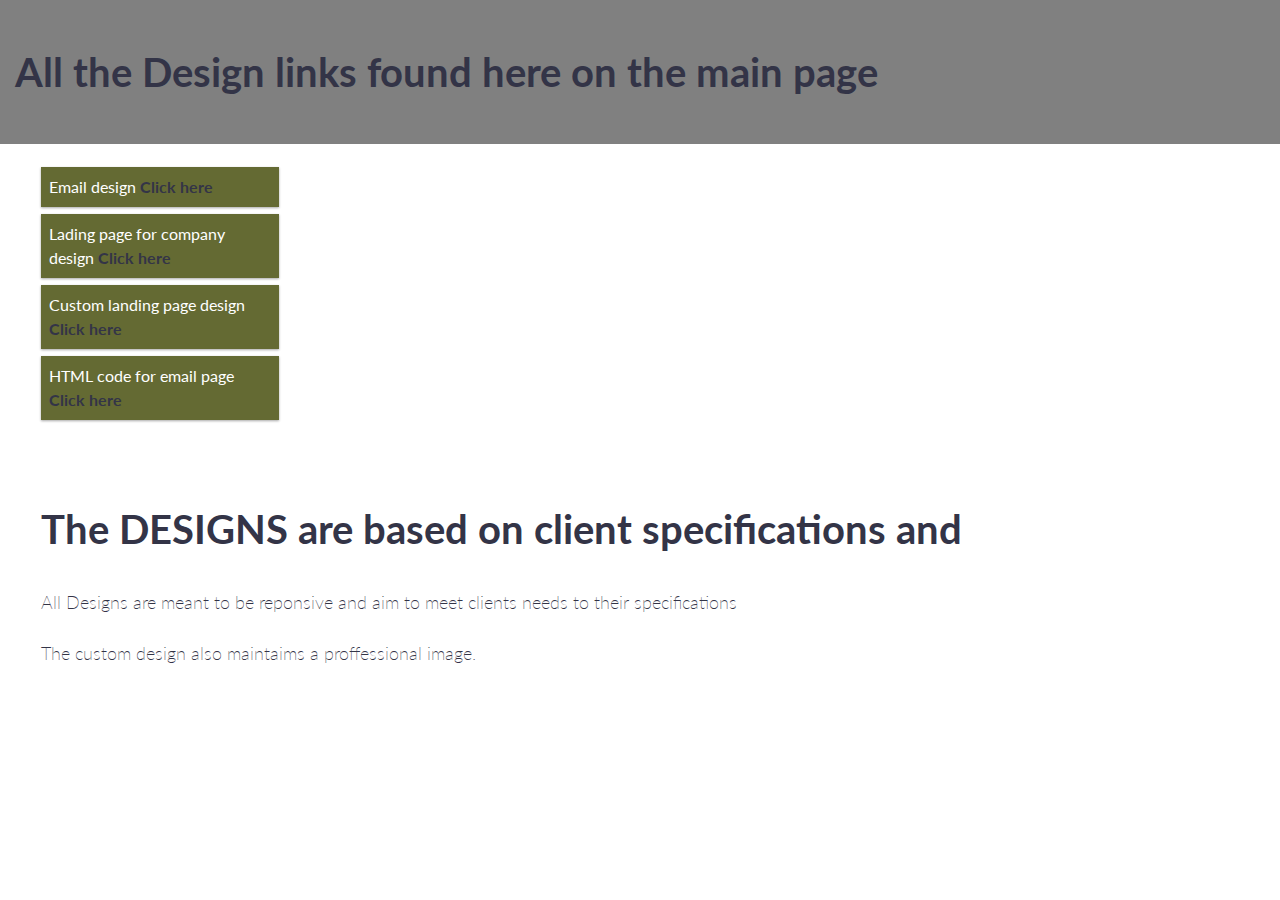
<file: index.html>
<!DOCTYPE html>
<html lang="en">
<head>
    <meta charset="UTF-8">
    <meta http-equiv="X-UA-Compatible" content="IE=edge">
    <meta name="viewport" content="width=device-width, initial-scale=1.0">
    <link rel="stylesheet" href="style.css">
    <link rel="stylesheet" href="./css/simple-grid.css">
    <title>Main page linking to all designs</title>
</head>
<body>
    <div class="header">
        <h1>All the Design links found here on the main page</h1>
      </div>
      
      <div class="row">
        <div class="col-3 menu">
          <ul>
            <li>Email design <a href="./emailDesign/index.html" target="_blank">Click here</a></li>
            <li>Lading page for company design <a href="./landingPages/companyLP/index.html" target="_blank">Click here</a></li>
            <li>Custom landing page design <a href="./landingPages/customLP/index.html" target="_blank">Click here</a></li>
            <li>HTML code for email page <a href="./htmlCode/index.html" target="_blank">Click here</a></li>
          </ul>
        </div>
      
        <div class="col-12">
          <h1>The DESIGNS are based on client specifications and </h1>
          <p>All Designs are meant to be reponsive and aim to meet clients needs to their specifications</p>
          <p>The custom design also maintaims a proffessional image.</p>
        </div>
      </div>
</body>
</html>
</file>
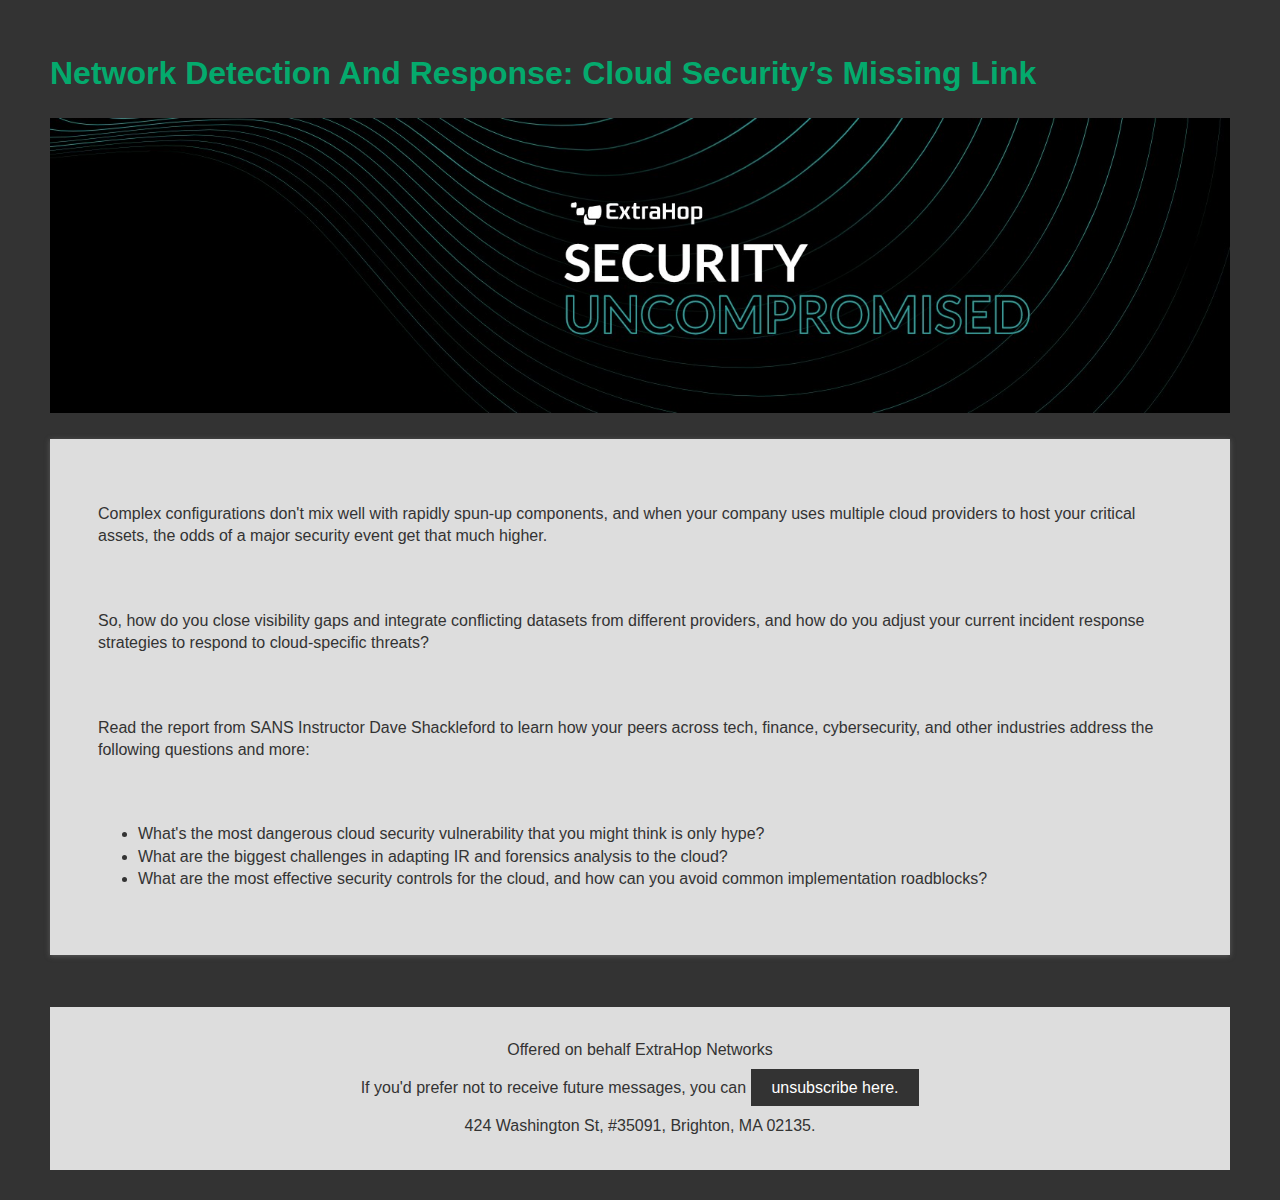
<file: emailDesign/index.html>
<!DOCTYPE html>
<html>
  <head>
    <meta charset="UTF-8" />
    <meta http-equiv="X-UA-Compatible" content="IE=edge" />
    <link
      rel="stylesheet"
      href="https://use.fontawesome.com/releases/v5.2.0/css/all.css"
      integrity="sha384-hWVjflwFxL6sNzntih27bfxkr27PmbbK/iSvJ+a4+0owXq79v+lsFkW54bOGbiDQ"
      crossorigin="anonymous"
    />
    <meta name="viewport" content="width=device-width, initial-scale=1.0" />
    <link rel="stylesheet" href="./style.css" />
    <title>Email design</title>
  </head>

  <body>
    <div class="container">
      <!--Header-->
      <section class="top-container">
        <header class="showcase">
          <h1>Network Detection And Response: Cloud Security’s Missing Link</h1>
          <div class="logo">
            <img src="logo.jpg" alt="logo" />
          </div>
        </header>
      </section>

      <!--Main content-->
      <section class="info">
        <p>
          Complex configurations don't mix well with rapidly spun-up components,
          and when your company uses multiple cloud providers to host your
          critical assets, the odds of a major security event get that much
          higher.
        </p>
        <p>
          So, how do you close visibility gaps and integrate conflicting
          datasets from different providers, and how do you adjust your current
          incident response strategies to respond to cloud-specific threats?
        </p>
        <p>
          Read the report from SANS Instructor Dave Shackleford to learn how
          your peers across tech, finance, cybersecurity, and other industries
          address the following questions and more:
        </p>
        <ul>
          <li>
            What's the most dangerous cloud security vulnerability that you
            might think is only hype?
          </li>
          <li>
            What are the biggest challenges in adapting IR and forensics
            analysis to the cloud?
          </li>
          <li>
            What are the most effective security controls for the cloud, and how
            can you avoid common implementation roadblocks?
          </li>
        </ul>
      </section>

      <!--Footer section-->
      <footer>
        <p>Offered on behalf ExtraHop Networks</p>
        <p>
          If you'd prefer not to receive future messages, you can
          <a class="btn" href="#">unsubscribe here.</a>
        </p>
        <p>424 Washington St, #35091, Brighton, MA 02135.</p>
      </footer>
      <!--End of container-->
    </div>
  </body>
</html>
</file>
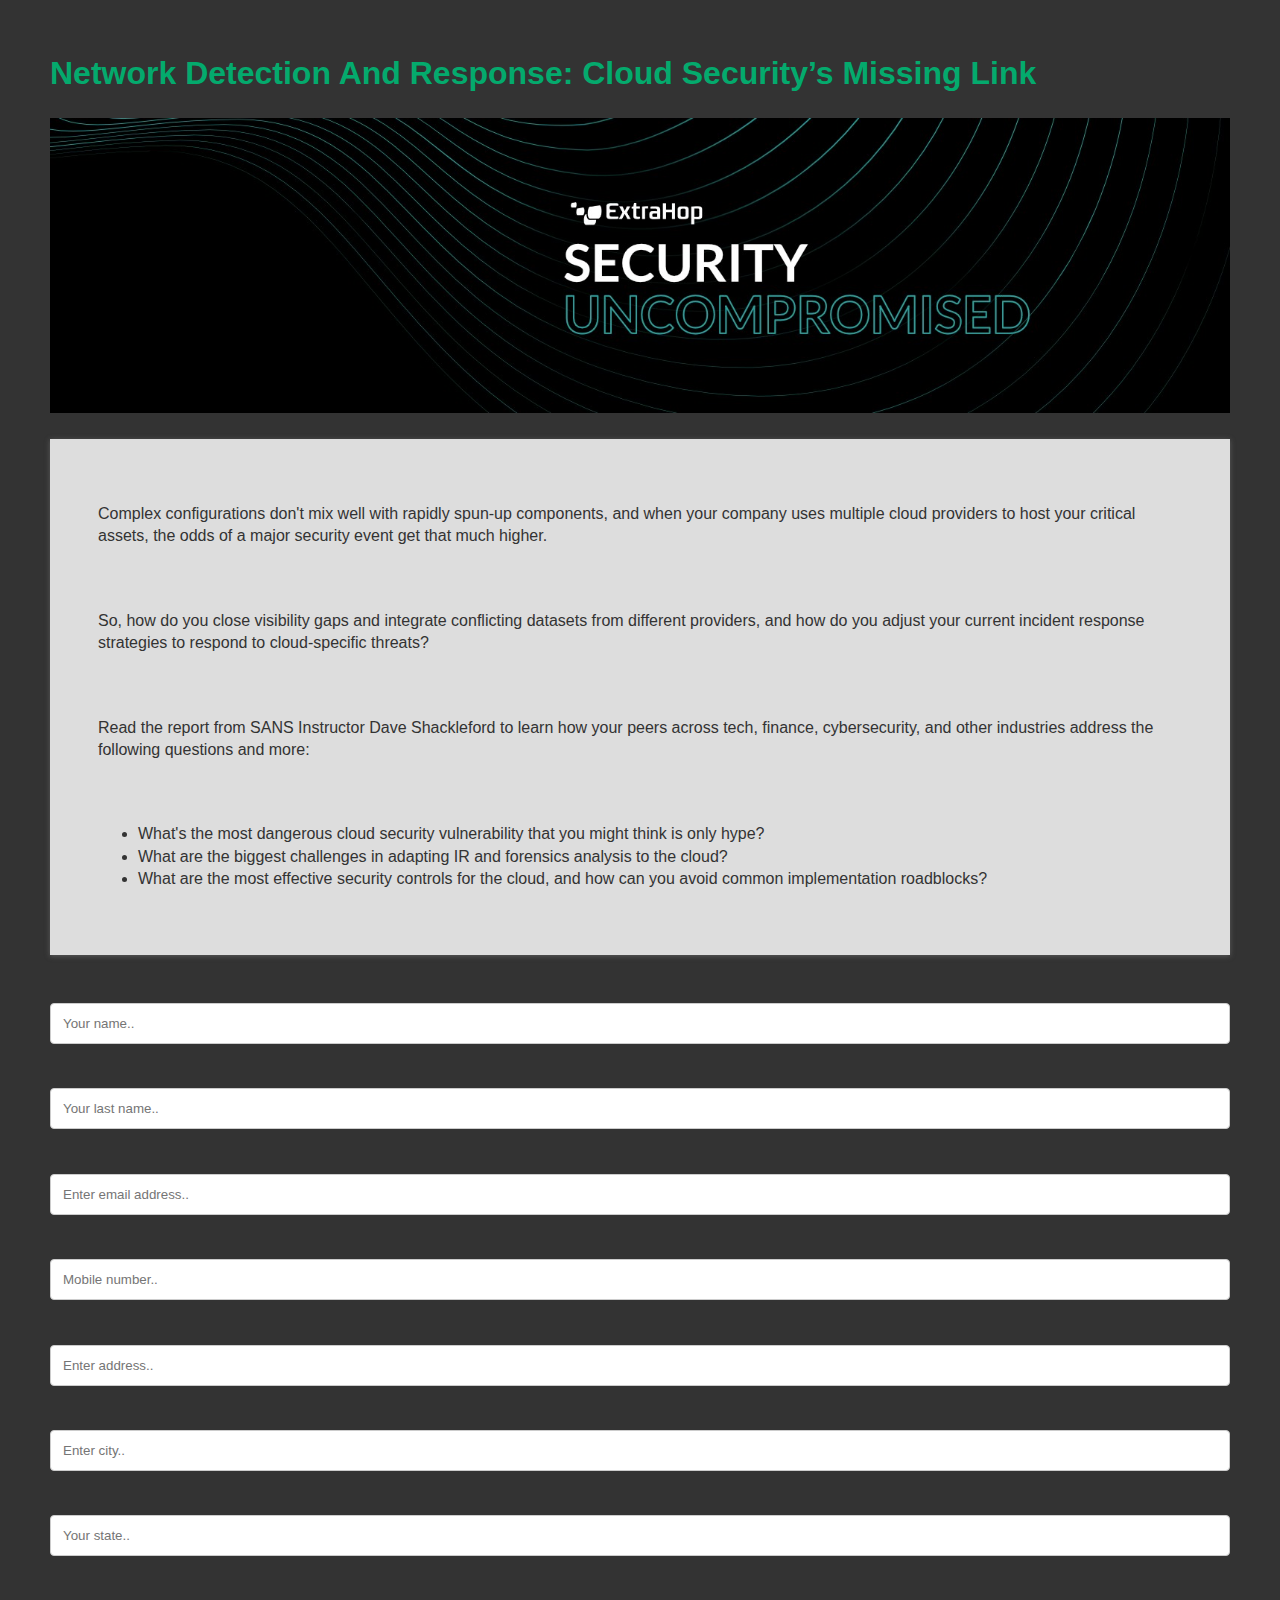
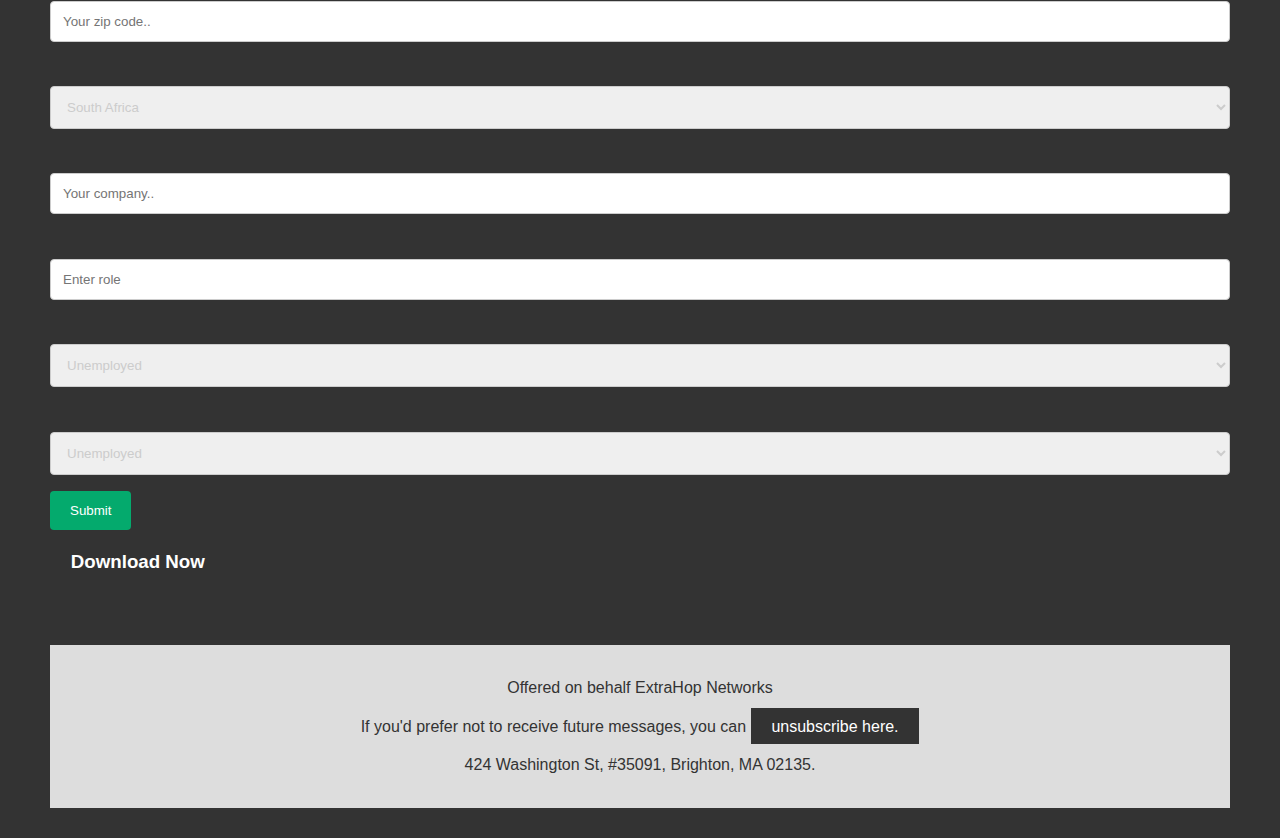
<file: landingPages/companyLP/index.html>
<!DOCTYPE html>
<html>
  <head>
    <meta charset="UTF-8" />
    <meta http-equiv="X-UA-Compatible" content="IE=edge" />
    <link
      rel="stylesheet"
      href="https://use.fontawesome.com/releases/v5.2.0/css/all.css"
      integrity="sha384-hWVjflwFxL6sNzntih27bfxkr27PmbbK/iSvJ+a4+0owXq79v+lsFkW54bOGbiDQ"
      crossorigin="anonymous"
    />
    <meta name="viewport" content="width=device-width, initial-scale=1.0" />
    <link rel="stylesheet" href="./style.css" />
    <title>Company Landing Page</title>
  </head>

  <body>
    <div class="container">
      <!--Header-->
      <section class="top-container">
        <header class="showcase">
          <h1>Network Detection And Response: Cloud Security’s Missing Link</h1>
          <div class="logo">
            <img src="logo.jpg" alt="logo" />
          </div>
        </header>
      </section>

      <!--Main content-->
      <section class="info">
        <p>
          Complex configurations don't mix well with rapidly spun-up components,
          and when your company uses multiple cloud providers to host your
          critical assets, the odds of a major security event get that much
          higher.
        </p>
        <p>
          So, how do you close visibility gaps and integrate conflicting
          datasets from different providers, and how do you adjust your current
          incident response strategies to respond to cloud-specific threats?
        </p>
        <p>
          Read the report from SANS Instructor Dave Shackleford to learn how
          your peers across tech, finance, cybersecurity, and other industries
          address the following questions and more:
        </p>
        <ul>
          <li>
            What's the most dangerous cloud security vulnerability that you
            might think is only hype?
          </li>
          <li>
            What are the biggest challenges in adapting IR and forensics
            analysis to the cloud?
          </li>
          <li>
            What are the most effective security controls for the cloud, and how
            can you avoid common implementation roadblocks?
          </li>
        </ul>
      </section>

      <!--Form section-->

      <section class="form">
        <form action="">
          <label for="fname">First Name</label>
          <input
            type="text"
            id="fname"
            name="firstname"
            placeholder="Your name.."
          />

          <label for="lname">Last Name</label>
          <input
            type="text"
            id="lname"
            name="lastname"
            placeholder="Your last name.."
          />

          <label for="email">email</label>
          <input
            type="text"
            id="email"
            name="email"
            placeholder="Enter email address.."
          />

          <label for="phone">Phone</label>
          <input
            type="tel"
            id="phone"
            name="phone"
            placeholder="Mobile number.."
          />

          <label for="address">Address</label>
          <input
            type="text"
            id="address"
            name="address"
            placeholder="Enter address.."
          />

          <label for="city">City</label>
          <input type="text" id="city" name="city" placeholder="Enter city.." />

          <label for="state">State</label>
          <input
            type="text"
            id="state"
            name="state"
            placeholder="Your state.."
          />

          <label for="zip">Zip code</label>
          <input
            type="number"
            id="zip"
            name="zip"
            placeholder="Your zip code.."
          />

          <label for="country">Country</label>
          <select id="country" name="country">
            <option value="southAfrica">South Africa</option>
            <option value="canada">Canada</option>
            <option value="usa">USA</option>
          </select>

          <label for="company">Company</label>
          <input
            type="text"
            id="company"
            name="company"
            placeholder="Your company.."
          />

          <label for="job">Job Title</label>
          <input type="text" id="job" name="job" placeholder="Enter role" />

          <label for="size">Company Size</label>
          <select name="size" id="size">
            <option value="none">Unemployed</option>
            <option value="range">1-10</option>
            <option value="range">10+</option>
          </select>

          <label for="industry">Industry</label>
          <select id="industry" name="industry">
            <option value="unemployed">Unemployed</option>
            <option value="tech">Tech</option>
            <option value="other">Other</option>
          </select>

          <input type="submit" value="Submit" />
        </form>

        <h3>
          <a
            class="btn"
            href="/Network Detection and Response Cloud Security's Missing Link (1).pdf"
            >Download Now
          </a>
        </h3>
      </section>

      <!--Footer section-->
      <footer>
        <p>Offered on behalf ExtraHop Networks</p>
        <p>
          If you'd prefer not to receive future messages, you can
          <a class="btn" href="#">unsubscribe here.</a>
        </p>
        <p>424 Washington St, #35091, Brighton, MA 02135.</p>
      </footer>
      <!--End of container-->
    </div>
  </body>
</html>
</file>
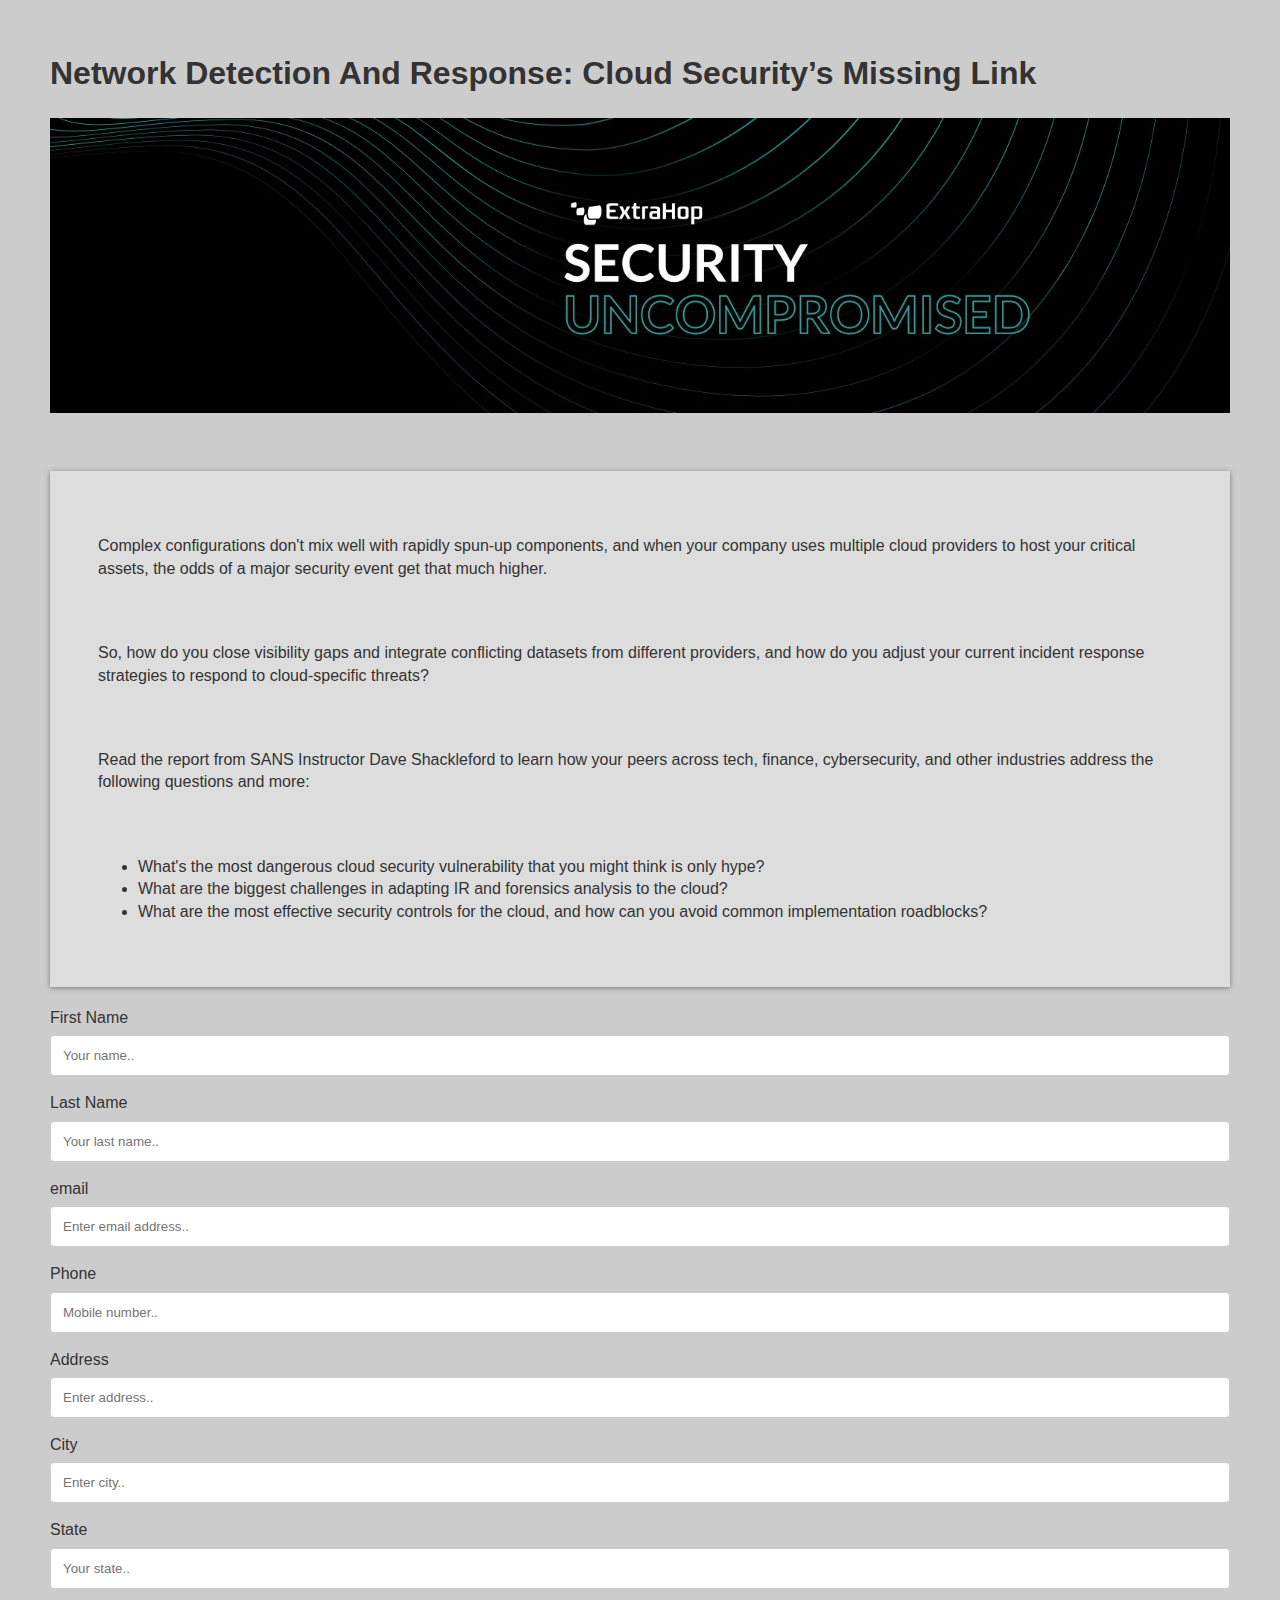
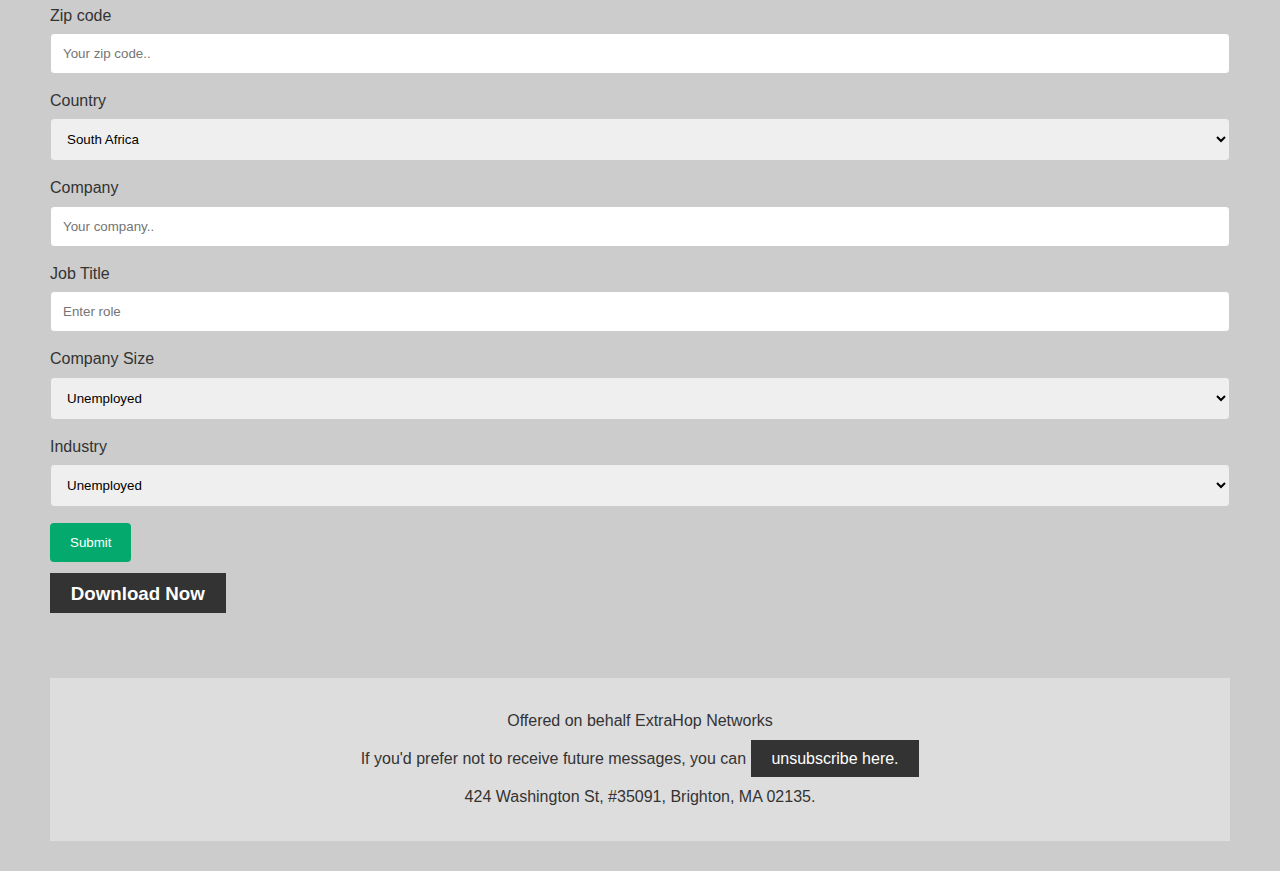
<file: landingPages/customLP/index.html>
<!DOCTYPE html>
<html>
  <head>
    <meta charset="UTF-8" />
    <meta http-equiv="X-UA-Compatible" content="IE=edge" />
    <meta name="viewport" content="width=device-width, initial-scale=1.0" />
    <link rel="stylesheet" href="customLp.css" />
    <title>Custom Landing Page</title>
  </head>

  <body>
    <div class="container">
      <!--Header-->
      <section class="top-container">
        <header class="showcase">
          <h1>Network Detection And Response: Cloud Security’s Missing Link</h1>
          <div class="logo">
            <img src="logo.jpg" alt="logo" />
          </div>
        </header>
      </section>

      <!--Main content-->
      <section class="info">
        <p>
          Complex configurations don't mix well with rapidly spun-up components,
          and when your company uses multiple cloud providers to host your
          critical assets, the odds of a major security event get that much
          higher.
        </p>
        <p>
          So, how do you close visibility gaps and integrate conflicting
          datasets from different providers, and how do you adjust your current
          incident response strategies to respond to cloud-specific threats?
        </p>
        <p>
          Read the report from SANS Instructor Dave Shackleford to learn how
          your peers across tech, finance, cybersecurity, and other industries
          address the following questions and more:
        </p>
        <ul>
          <li>
            What's the most dangerous cloud security vulnerability that you
            might think is only hype?
          </li>
          <li>
            What are the biggest challenges in adapting IR and forensics
            analysis to the cloud?
          </li>
          <li>
            What are the most effective security controls for the cloud, and how
            can you avoid common implementation roadblocks?
          </li>
        </ul>
      </section>

      <!--Form section-->

      <section class="form">
        <form action="">
          <label for="fname">First Name</label>
          <input
            type="text"
            id="fname"
            name="firstname"
            placeholder="Your name.."
          />

          <label for="lname">Last Name</label>
          <input
            type="text"
            id="lname"
            name="lastname"
            placeholder="Your last name.."
          />

          <label for="email">email</label>
          <input
            type="text"
            id="email"
            name="email"
            placeholder="Enter email address.."
          />

          <label for="phone">Phone</label>
          <input
            type="tel"
            id="phone"
            name="phone"
            placeholder="Mobile number.."
          />

          <label for="address">Address</label>
          <input
            type="text"
            id="address"
            name="address"
            placeholder="Enter address.."
          />

          <label for="city">City</label>
          <input type="text" id="city" name="city" placeholder="Enter city.." />

          <label for="state">State</label>
          <input
            type="text"
            id="state"
            name="state"
            placeholder="Your state.."
          />

          <label for="zip">Zip code</label>
          <input
            type="number"
            id="zip"
            name="zip"
            placeholder="Your zip code.."
          />

          <label for="country">Country</label>
          <select id="country" name="country">
            <option value="southAfrica">South Africa</option>
            <option value="canada">Canada</option>
            <option value="usa">USA</option>
          </select>

          <label for="company">Company</label>
          <input
            type="text"
            id="company"
            name="company"
            placeholder="Your company.."
          />

          <label for="job">Job Title</label>
          <input type="text" id="job" name="job" placeholder="Enter role" />

          <label for="size">Company Size</label>
          <select name="size" id="size">
            <option value="none">Unemployed</option>
            <option value="range">1-10</option>
            <option value="range">10+</option>
          </select>

          <label for="industry">Industry</label>
          <select id="industry" name="industry">
            <option value="unemployed">Unemployed</option>
            <option value="tech">Tech</option>
            <option value="other">Other</option>
          </select>

          <input type="submit" value="Submit" />
        </form>

        <h3>
          <a
            class="btn"
            href="/Network Detection and Response Cloud Security's Missing Link (1).pdf"
            >Download Now
          </a>
        </h3>
      </section>

      <!--Footer section-->
      <footer>
        <p>Offered on behalf ExtraHop Networks</p>
        <p>
          If you'd prefer not to receive future messages, you can
          <a class="btn" href="#">unsubscribe here.</a>
        </p>
        <p>424 Washington St, #35091, Brighton, MA 02135.</p>
      </footer>
      <!--End of container-->
    </div>
  </body>
</html>
</file>
<file: style.css>
* {
  box-sizing: border-box;
}

.row::after {
  content: "";
  clear: both;
  display: table;
}

[class*="col-"] {
  float: left;
  padding: 15px;
}

.col-1 {
  width: 8.33%;
}

.col-2 {
  width: 16.66%;
}

.col-3 {
  width: 25%;
}

.col-4 {
  width: 33.33%;
}

.col-5 {
  width: 41.66%;
}

.col-6 {
  width: 50%;
}

.col-7 {
  width: 58.33%;
}

.col-8 {
  width: 66.66%;
}

.col-9 {
  width: 75%;
}

.col-10 {
  width: 83.33%;
}

.col-11 {
  width: 91.66%;
}

.col-12 {
  width: 100%;
}

html {
  font-family: "Lucida Sans", sans-serif;
}

.header {
  background-color: gray;
  color: #ffffff;
  padding: 15px;
}

.menu ul {
  list-style-type: none;
  margin: 0;
  padding: 0;
}

.menu li {
  padding: 8px;
  margin-bottom: 7px;
  background-color: rgb(100, 106, 51);
  color: #ffffff;
  box-shadow: 0 1px 3px rgba(0, 0, 0, 0.12), 0 1px 2px rgba(0, 0, 0, 0.24);
}

.menu a:hover {
  background-color: lightgray;
}

.menu a {
  text-decoration: none;
}

.menu a:link {
  font-weight: bolder;
}

.menu a:visited {
  background-color: #ffffff;
}

.menu a:hover {
  background-color: lightcyan;
  cursor: pointer;
}

.menu a:active {
  background-color: #111;
}

/* For mobile phones: */
[class*="col-"] {
  width: 100%;
}

@media only screen and (min-width: 600px) {

  /* For tablets: */
  .col-s-1 {
    width: 8.33%;
  }

  .col-s-2 {
    width: 16.66%;
  }

  .col-s-3 {
    width: 25%;
  }

  .col-s-4 {
    width: 33.33%;
  }

  .col-s-5 {
    width: 41.66%;
  }

  .col-s-6 {
    width: 50%;
  }

  .col-s-7 {
    width: 58.33%;
  }

  .col-s-8 {
    width: 66.66%;
  }

  .col-s-9 {
    width: 75%;
  }

  .col-s-10 {
    width: 83.33%;
  }

  .col-s-11 {
    width: 91.66%;
  }

  .col-s-12 {
    width: 100%;
  }
}

@media only screen and (min-width: 768px) {

  /* For desktop: */
  .col-1 {
    width: 8.33%;
  }

  .col-2 {
    width: 16.66%;
  }

  .col-3 {
    width: 25%;
  }

  .col-4 {
    width: 33.33%;
  }

  .col-5 {
    width: 41.66%;
  }

  .col-6 {
    width: 50%;
  }

  .col-7 {
    width: 58.33%;
  }

  .col-8 {
    width: 66.66%;
  }

  .col-9 {
    width: 75%;
  }

  .col-10 {
    width: 83.33%;
  }

  .col-11 {
    width: 91.66%;
  }

  .col-12 {
    width: 100%;
  }
}
</file>
<file: css/simple-grid.css>
/**
*** SIMPLE GRID
*** (C) ZACH COLE 2016
**/

@import url(https://fonts.googleapis.com/css?family=Lato:400,300,300italic,400italic,700,700italic);

/* UNIVERSAL */

html,
body {
  height: 100%;
  width: 100%;
  margin: 0;
  padding: 0;
  left: 0;
  top: 0;
  font-size: 100%;
}

/* ROOT FONT STYLES */

* {
  font-family: 'Lato', Helvetica, sans-serif;
  color: #333447;
  line-height: 1.5;
}

/* TYPOGRAPHY */

h1 {
  font-size: 2.5rem;
}

h2 {
  font-size: 2rem;
}

h3 {
  font-size: 1.375rem;
}

h4 {
  font-size: 1.125rem;
}

h5 {
  font-size: 1rem;
}

h6 {
  font-size: 0.875rem;
}

p {
  font-size: 1.125rem;
  font-weight: 200;
  line-height: 1.8;
}

.font-light {
  font-weight: 300;
}

.font-regular {
  font-weight: 400;
}

.font-heavy {
  font-weight: 700;
}

/* POSITIONING */

.left {
  text-align: left;
}

.right {
  text-align: right;
}

.center {
  text-align: center;
  margin-left: auto;
  margin-right: auto;
}

.justify {
  text-align: justify;
}

/* ==== GRID SYSTEM ==== */

.container {
  width: 90%;
  margin-left: auto;
  margin-right: auto;
}

.row {
  position: relative;
  width: 100%;
}

.row [class^="col"] {
  float: left;
  margin: 0.5rem 2%;
  min-height: 0.125rem;
}

.col-1,
.col-2,
.col-3,
.col-4,
.col-5,
.col-6,
.col-7,
.col-8,
.col-9,
.col-10,
.col-11,
.col-12 {
  width: 96%;
}

.col-1-sm {
  width: 4.33%;
}

.col-2-sm {
  width: 12.66%;
}

.col-3-sm {
  width: 21%;
}

.col-4-sm {
  width: 29.33%;
}

.col-5-sm {
  width: 37.66%;
}

.col-6-sm {
  width: 46%;
}

.col-7-sm {
  width: 54.33%;
}

.col-8-sm {
  width: 62.66%;
}

.col-9-sm {
  width: 71%;
}

.col-10-sm {
  width: 79.33%;
}

.col-11-sm {
  width: 87.66%;
}

.col-12-sm {
  width: 96%;
}

.row::after {
	content: "";
	display: table;
	clear: both;
}

.hidden-sm {
  display: none;
}

@media only screen and (min-width: 33.75em) {  /* 540px */
  .container {
    width: 80%;
  }
}

@media only screen and (min-width: 45em) {  /* 720px */
  .col-1 {
    width: 4.33%;
  }

  .col-2 {
    width: 12.66%;
  }

  .col-3 {
    width: 21%;
  }

  .col-4 {
    width: 29.33%;
  }

  .col-5 {
    width: 37.66%;
  }

  .col-6 {
    width: 46%;
  }

  .col-7 {
    width: 54.33%;
  }

  .col-8 {
    width: 62.66%;
  }

  .col-9 {
    width: 71%;
  }

  .col-10 {
    width: 79.33%;
  }

  .col-11 {
    width: 87.66%;
  }

  .col-12 {
    width: 96%;
  }

  .hidden-sm {
    display: block;
  }
}

@media only screen and (min-width: 60em) { /* 960px */
  .container {
    width: 75%;
    max-width: 60rem;
  }
}
</file>
<file: emailDesign/style.css>
/* CSS Variables */

:root {
    --primary: #ddd;
    --dark: #333;
    --light: #fff;
    --shadow: 0 1px 5px rgb(104, 104, 104, 0.8);
  }
  
  html {
    box-sizing: border-box;
    font-family: Arial, Helvetica, sans-serif;
    color: var(--dark);
  }
  
  body {
    background-color: var(--dark);
    margin: 30px 50px;
    line-height: 1.4;
  }
  
  .btn {
    color: var(--light);
    background: var(--dark);
    padding: 0.6rem 1.3rem;
    text-decoration: none;
    border: 0;
  }
  
  .container {
    display: grid;
    grid-gap: 20px;
  }
  /* Top Conyainer */
  
  .top-container {
    display: grid;
    grid-gap: 20px;
  }
  
  .logo > img {
    object-fit: cover;
    width: 100%;
    max-height: 100%;
  }
  
  .info {
    background: var(--primary);
    box-shadow: var(--shadow);
    display: grid;
    grid-gap: 30px;
    /* grid-template-columns: repeat(auto-fit, minmax(200px, 1fr)); */
    padding: 3rem;
  }
  
  a {
    text-decoration: none;
    background-color: #d3d3d3;
  }
  
  a:hover {
    color: #50c878;
  }
  
  h1,
  h2,
  h3 {
    color: #04aa6d;
  }
  
  footer {
    margin-top: 2rem;
    background: var(--primary);
    color: var(--dark);
    text-align: center;
    padding: 1rem;
  }
  
  /* Media Queries */
  @media (max-width: 700px) {
    .top-container {
      grid-template-areas:
        "showcase showcase"
        "top-box-a top-box-b";
    }
  
    .showcase h1 {
      font-size: 2.5rem;
    }
  
    .main-nav ul {
      grid-template-columns: 1fr;
    }
  
    .info {
      grid-template-columns: 1fr;
    }
  
    .btn {
      display: block;
      text-align: center;
      margin: auto;
    }
  }
  
  @media (max-width: 500px) {
    .top-container {
      grid-template-areas:
        "showcase"
        "top-box-a"
        "top-box-b";
    }
  }
</file>
<file: landingPages/companyLP/style.css>
/* CSS Variables */

:root {
    --primary: #ddd;
    --dark: #333;
    --light: #fff;
    --shadow: 0 1px 5px rgb(104, 104, 104, 0.8);
  }
  
  html {
    box-sizing: border-box;
    font-family: Arial, Helvetica, sans-serif;
    color: var(--dark);
  }
  
  body {
    background-color: var(--dark);
    margin: 30px 50px;
    line-height: 1.4;
  }
  
  .btn {
    color: var(--light);
    background: var(--dark);
    padding: 0.6rem 1.3rem;
    text-decoration: none;
    border: 0;
  }
  
  .container {
    display: grid;
    grid-gap: 20px;
  }
  /* Top Conyainer */
  
  .top-container {
    display: grid;
    grid-gap: 20px;
  }
  
  .logo > img {
    object-fit: cover;
    width: 100%;
    max-height: 100%;
  }
  
  .info {
    background: var(--primary);
    box-shadow: var(--shadow);
    display: grid;
    grid-gap: 30px;
    /* grid-template-columns: repeat(auto-fit, minmax(200px, 1fr)); */
    padding: 3rem;
  }
  
  input[type=text], select, textarea {
    color: #ccc;
    width: 100%;
    padding: 12px;
    border: 1px solid #ccc;
    border-radius: 4px;
    box-sizing: border-box;
    margin-top: 6px;
    margin-bottom: 16px;
    resize: vertical;
  }
  
  input[type=number], select, textarea {
    width: 100%;
    padding: 12px;
    border: 1px solid #ccc;
    border-radius: 4px;
    box-sizing: border-box;
    margin-top: 6px;
    margin-bottom: 16px;
    resize: vertical;
  }
  
  input[type=tel], select, textarea {
    width: 100%;
    padding: 12px;
    border: 1px solid #ccc;
    border-radius: 4px;
    box-sizing: border-box;
    margin-top: 6px;
    margin-bottom: 16px;
    resize: vertical;
  }
  
  input[type=submit] {
    background-color: #04AA6D;
    color: white;
    padding: 12px 20px;
    border: none;
    border-radius: 4px;
    cursor: pointer;
  }
  
  input[type=submit]:hover {
    background-color: #45a049;
  }
  
  a {
      text-decoration: none;
      background-color: #D3D3D3;
  }
  
  a:hover {
      color: #50C878;
  }
  
  h1, h2, h3 {
      color: #04AA6D;
  }
  
  footer {
    margin-top: 2rem;
    background: var(--primary);
    color: var(--dark);
    text-align: center;
    padding: 1rem;
  }
  
  /* Media Queries */
  @media (max-width: 700px) {
    .top-container {
      grid-template-areas:
        "showcase showcase"
        "top-box-a top-box-b";
    }
  
    .showcase h1 {
      font-size: 2.5rem;
    }
  
    .main-nav ul {
      grid-template-columns: 1fr;
    }
  
    .info {
      grid-template-columns: 1fr;
    }
  
    .btn {
      display: block;
      text-align: center;
      margin: auto;
    }
  }
  
  @media(max-width: 500px) {
      .top-container {
          grid-template-areas:
            'showcase'
            'top-box-a' 
            'top-box-b';
        }
  }
</file>
<file: landingPages/customLP/customLp.css>
:root {
  --primary: #ddd;
  --dark: #333;
  --light: #fff;
  --shadow: 0 1px 5px rgb(104, 104, 104, 0.8);
}

html {
  box-sizing: border-box;
  font-family: Arial, Helvetica, sans-serif;
  color: var(--dark);
}

body {
  background-color: #ccc;
  margin: 30px 50px;
  line-height: 1.4;
}

.btn {
  color: var(--light);
  background: var(--dark);
  padding: 0.6rem 1.3rem;
  text-decoration: none;
  border: 0;
}

.container {
  display: grid;
  grid-gap: 20px;
}

.showcase {
  min-height: 400px;
}

.info {
  background: var(--primary);
  box-shadow: var(--shadow);
  display: grid;
  grid-gap: 30px;
  /* grid-template-columns: repeat(auto-fit, minmax(200px, 1fr)); */
  padding: 3rem;
}

.logo > img {
  object-fit: cover;
  width: 100%;
  max-height: 100%;
}

input[type="text"],
select,
textarea {
  width: 100%;
  padding: 12px;
  border: 1px solid #ccc;
  border-radius: 4px;
  box-sizing: border-box;
  margin-top: 6px;
  margin-bottom: 16px;
  resize: vertical;
}

input[type="number"],
select,
textarea {
  width: 100%;
  padding: 12px;
  border: 1px solid #ccc;
  border-radius: 4px;
  box-sizing: border-box;
  margin-top: 6px;
  margin-bottom: 16px;
  resize: vertical;
}

input[type="tel"],
select,
textarea {
  width: 100%;
  padding: 12px;
  border: 1px solid #ccc;
  border-radius: 4px;
  box-sizing: border-box;
  margin-top: 6px;
  margin-bottom: 16px;
  resize: vertical;
}

input[type="submit"] {
  background-color: #04aa6d;
  color: white;
  padding: 12px 20px;
  border: none;
  border-radius: 4px;
  cursor: pointer;
}

input[type="submit"]:hover {
  background-color: #45a049;
}

footer {
  margin-top: 2rem;
  background: var(--primary);
  color: var(--dark);
  text-align: center;
  padding: 1rem;
}

/* Media Queries */
@media (max-width: 700px) {
  .top-container {
    grid-template-areas:
      "showcase showcase"
      "top-box-a top-box-b";
  }

  .showcase h1 {
    font-size: 2.5rem;
  }

  .main-nav ul {
    grid-template-columns: 1fr;
  }

  .info {
    grid-template-columns: 1fr;
  }

  .btn {
    display: block;
    text-align: center;
    margin: auto;
  }
}

@media(max-width: 500px) {
  .top-container {
    grid-template-areas:
      'showcase'
      'top-box-a'
      'top-box-b';
  }
}
</file>
